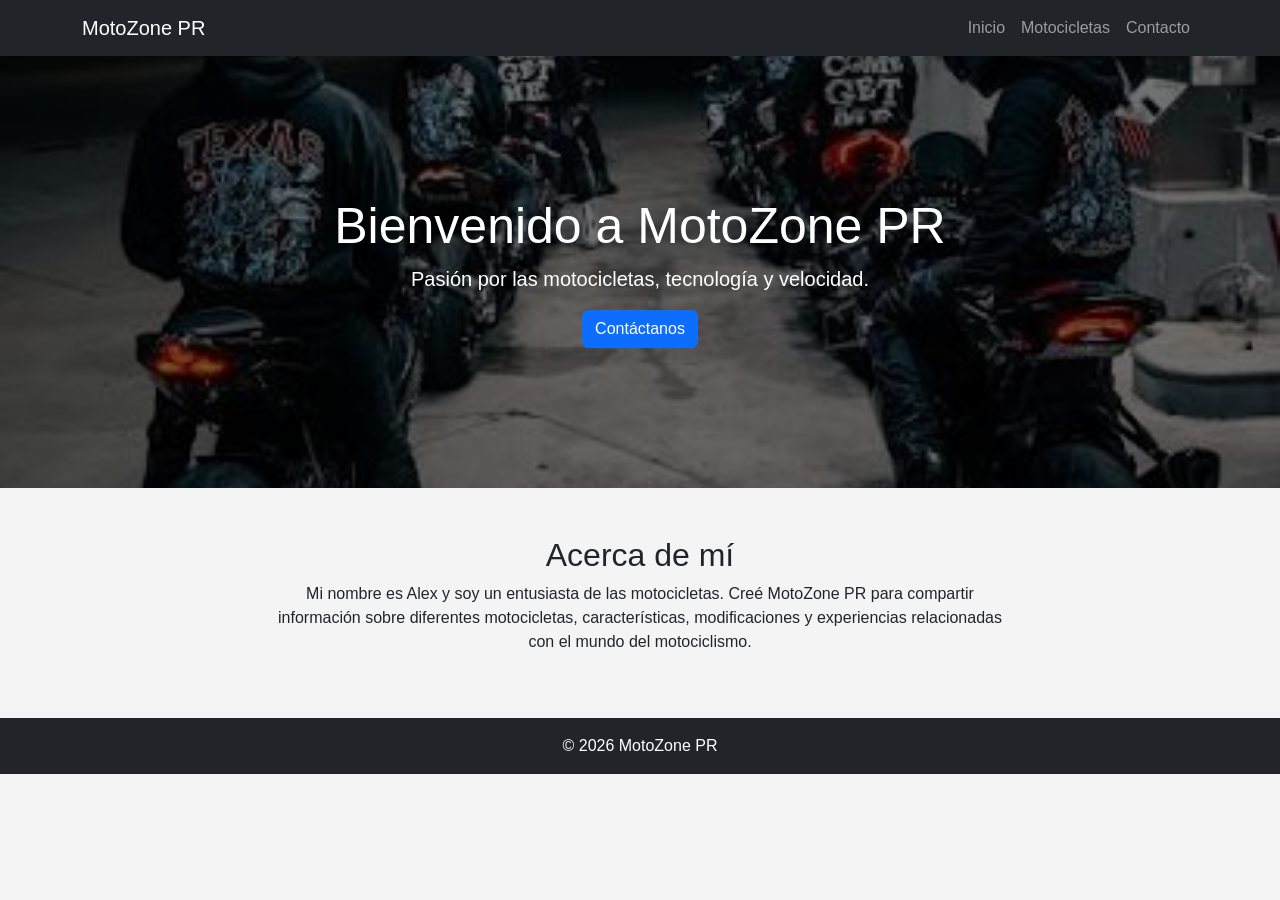
<file: index.html>
<!DOCTYPE html>
<html lang="es">

<head>
    <meta charset="UTF-8">

    <meta name="viewport"
          content="width=device-width, initial-scale=1.0">

    <title>MotoZone PR</title>

    <!-- Bootstrap CSS -->
    <link href="https://cdn.jsdelivr.net/npm/bootstrap@5.3.3/dist/css/bootstrap.min.css"
          rel="stylesheet">

    <!-- CSS personalizado -->
    <link rel="stylesheet" href="style.css">
</head>

<body>

    <!-- Barra de navegación -->
    <nav class="navbar navbar-expand-lg navbar-dark bg-dark">

        <div class="container">

            <a class="navbar-brand" href="index.html">
                MotoZone PR
            </a>

            <button class="navbar-toggler"
                    type="button"
                    data-bs-toggle="collapse"
                    data-bs-target="#menu">

                <span class="navbar-toggler-icon"></span>

            </button>

            <div class="collapse navbar-collapse" id="menu">

                <ul class="navbar-nav ms-auto">

                    <li class="nav-item">
                        <a class="nav-link" href="index.html">
                            Inicio
                        </a>
                    </li>

                    <li class="nav-item">
                        <a class="nav-link" href="motos.html">
                            Motocicletas
                        </a>
                    </li>

                    <li class="nav-item">
                        <a class="nav-link" href="contacto.html">
                            Contacto
                        </a>
                    </li>

                </ul>

            </div>

        </div>

    </nav>


    <!-- Encabezado principal -->
    <header class="hero">

        <div class="container">

            <h1>Bienvenido a MotoZone PR</h1>

            <p>
                Pasión por las motocicletas, tecnología y velocidad.
            </p>

            <a href="contacto.html"
               class="btn btn-primary">

                Contáctanos

            </a>

        </div>

    </header>


    <!-- Sección Acerca de mí -->
    <section class="container my-5">

        <div class="row">

            <div class="col-md-8 mx-auto text-center">

                <h2>Acerca de mí</h2>

                <p>
                    Mi nombre es Alex y soy un entusiasta de las motocicletas.
                    Creé MotoZone PR para compartir información sobre diferentes
                    motocicletas, características, modificaciones y experiencias
                    relacionadas con el mundo del motociclismo.
                </p>

            </div>

        </div>

    </section>


    <!-- Pie de página -->
    <footer class="bg-dark text-white text-center p-3">

        <p class="mb-0">
            © 2026 MotoZone PR
        </p>

    </footer>


    <!-- Bootstrap JavaScript -->
    <script
        src="https://cdn.jsdelivr.net/npm/bootstrap@5.3.3/dist/js/bootstrap.bundle.min.js">
    </script>

</body>

</html>
</file>
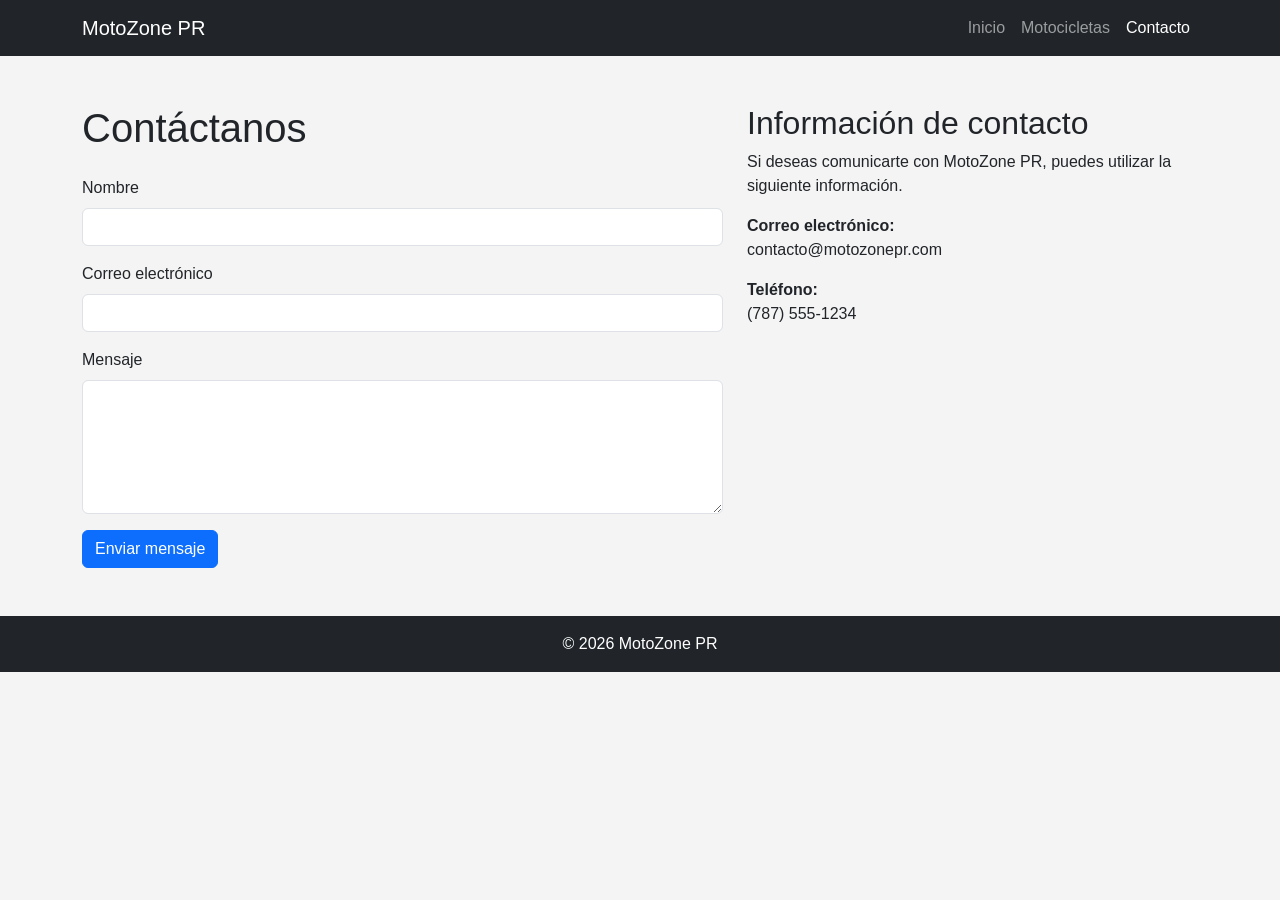
<file: contacto.html>
<!DOCTYPE html>
<html lang="es">

<head>
    <meta charset="UTF-8">
    <meta name="viewport" content="width=device-width, initial-scale=1.0">

    <title>Contacto - MotoZone PR</title>

    <!-- Bootstrap CSS -->
    <link href="https://cdn.jsdelivr.net/npm/bootstrap@5.3.3/dist/css/bootstrap.min.css"
          rel="stylesheet">

    <!-- CSS personalizado -->
    <link rel="stylesheet" href="style.css">
</head>

<body>

    <!-- Barra de navegación -->
    <nav class="navbar navbar-expand-lg navbar-dark bg-dark">

        <div class="container">

            <a class="navbar-brand" href="index.html">
                MotoZone PR
            </a>

            <button class="navbar-toggler"
                    type="button"
                    data-bs-toggle="collapse"
                    data-bs-target="#menu">

                <span class="navbar-toggler-icon"></span>

            </button>

            <div class="collapse navbar-collapse" id="menu">

                <ul class="navbar-nav ms-auto">

                    <li class="nav-item">
                        <a class="nav-link" href="index.html">
                            Inicio
                        </a>
                    </li>

                    <li class="nav-item">
                        <a class="nav-link" href="motos.html">
                            Motocicletas
                        </a>
                    </li>

                    <li class="nav-item">
                        <a class="nav-link active" href="contacto.html">
                            Contacto
                        </a>
                    </li>

                </ul>

            </div>

        </div>

    </nav>


    <!-- Contenido -->
    <main class="container my-5">

        <div class="row">

            <!-- Formulario -->
            <div class="col-md-7">

                <h1 class="mb-4">
                    Contáctanos
                </h1>

                <form class="needs-validation" novalidate>

                    <!-- Nombre -->
                    <div class="mb-3">

                        <label for="nombre"
                               class="form-label">
                            Nombre
                        </label>

                        <input type="text"
                               class="form-control"
                               id="nombre"
                               required>

                        <div class="invalid-feedback">
                            Por favor escribe tu nombre.
                        </div>

                    </div>


                    <!-- Correo electrónico -->
                    <div class="mb-3">

                        <label for="email"
                               class="form-label">
                            Correo electrónico
                        </label>

                        <input type="email"
                               class="form-control"
                               id="email"
                               required>

                        <div class="invalid-feedback">
                            Por favor escribe un correo electrónico válido.
                        </div>

                    </div>


                    <!-- Mensaje -->
                    <div class="mb-3">

                        <label for="mensaje"
                               class="form-label">
                            Mensaje
                        </label>

                        <textarea class="form-control"
                                  id="mensaje"
                                  rows="5"
                                  required></textarea>

                        <div class="invalid-feedback">
                            Por favor escribe un mensaje.
                        </div>

                    </div>


                    <button type="submit"
                            class="btn btn-primary">

                        Enviar mensaje

                    </button>

                </form>

            </div>


            <!-- Información adicional -->
            <div class="col-md-5 mt-4 mt-md-0">

                <h2>Información de contacto</h2>

                <p>
                    Si deseas comunicarte con MotoZone PR,
                    puedes utilizar la siguiente información.
                </p>

                <p>
                    <strong>Correo electrónico:</strong><br>
                    contacto@motozonepr.com
                </p>

                <p>
                    <strong>Teléfono:</strong><br>
                    (787) 555-1234
                </p>

            </div>

        </div>

    </main>


    <!-- Pie de página -->
    <footer class="bg-dark text-white text-center p-3">

        <p class="mb-0">
            © 2026 MotoZone PR
        </p>

    </footer>


    <!-- Bootstrap JavaScript -->
    <script
        src="https://cdn.jsdelivr.net/npm/bootstrap@5.3.3/dist/js/bootstrap.bundle.min.js">
    </script>


    <!-- Validación del formulario -->
    <script>

        (() => {

            'use strict'

            const forms =
                document.querySelectorAll('.needs-validation')

            Array.from(forms).forEach(form => {

                form.addEventListener('submit', event => {

                    if (!form.checkValidity()) {

                        event.preventDefault()
                        event.stopPropagation()

                    }

                    form.classList.add('was-validated')

                }, false)

            })

        })()

    </script>

</body>

</html>
</file>
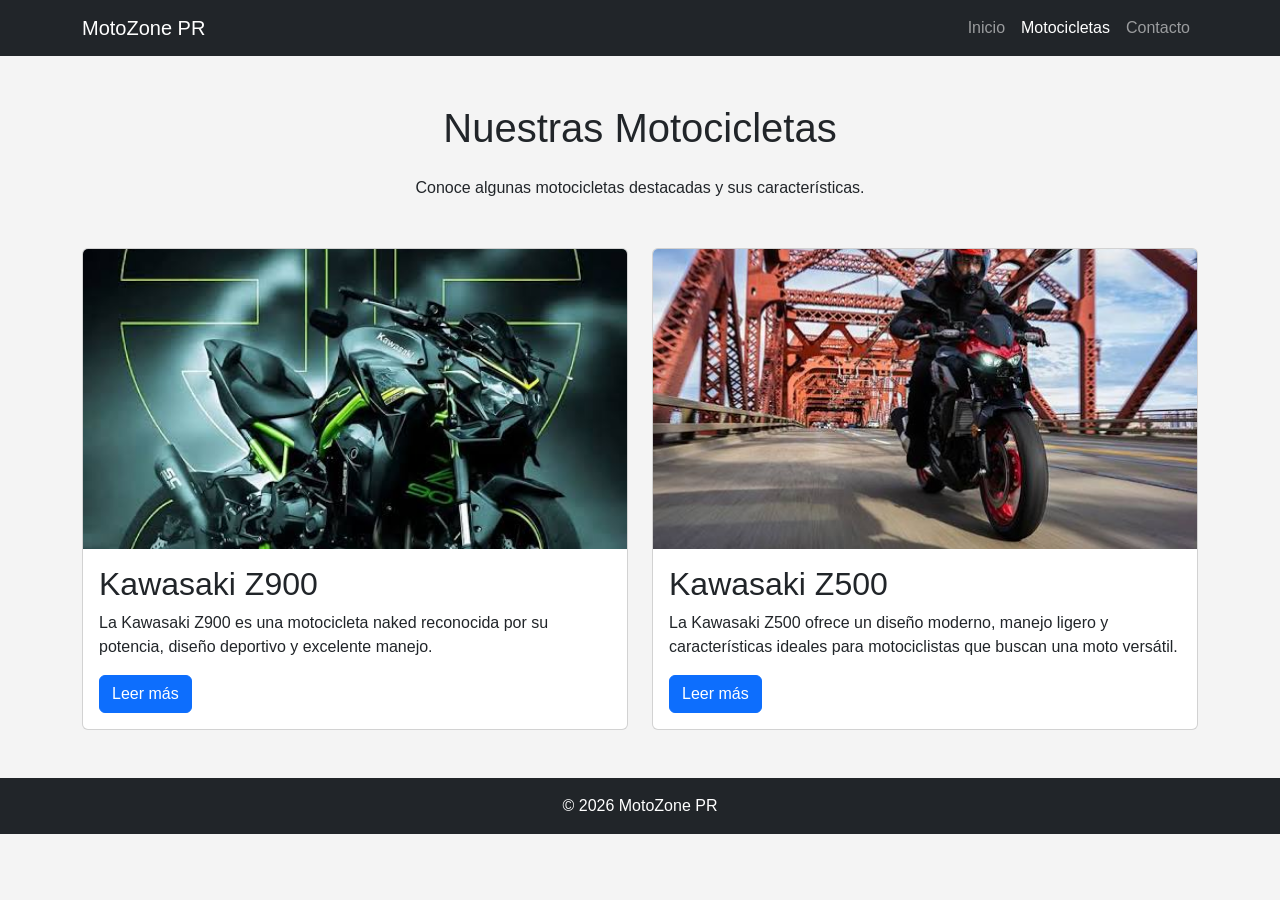
<file: motos.html>
<!DOCTYPE html>
<html lang="es">

<head>
    <meta charset="UTF-8">
    <meta name="viewport" content="width=device-width, initial-scale=1.0">

    <title>Motocicletas - MotoZone PR</title>

    <!-- Bootstrap CSS -->
    <link href="https://cdn.jsdelivr.net/npm/bootstrap@5.3.3/dist/css/bootstrap.min.css"
          rel="stylesheet">

    <!-- CSS personalizado -->
    <link rel="stylesheet" href="style.css">
</head>

<body>

    <!-- Barra de navegación -->
    <nav class="navbar navbar-expand-lg navbar-dark bg-dark">

        <div class="container">

            <a class="navbar-brand" href="index.html">
                MotoZone PR
            </a>

            <button class="navbar-toggler"
                    type="button"
                    data-bs-toggle="collapse"
                    data-bs-target="#menu">

                <span class="navbar-toggler-icon"></span>

            </button>

            <div class="collapse navbar-collapse" id="menu">

                <ul class="navbar-nav ms-auto">

                    <li class="nav-item">
                        <a class="nav-link" href="index.html">
                            Inicio
                        </a>
                    </li>

                    <li class="nav-item">
                        <a class="nav-link active" href="motos.html">
                            Motocicletas
                        </a>
                    </li>

                    <li class="nav-item">
                        <a class="nav-link" href="contacto.html">
                            Contacto
                        </a>
                    </li>

                </ul>

            </div>

        </div>

    </nav>


    <!-- Contenido principal -->
    <main class="container my-5">

        <h1 class="text-center mb-4">
            Nuestras Motocicletas
        </h1>

        <p class="text-center mb-5">
            Conoce algunas motocicletas destacadas y sus características.
        </p>


        <div class="row g-4">

            <!-- Kawasaki Z900 -->
            <div class="col-md-6">

                
                    <div class="card h-100">

                        <img src="images/z900.jpg"
                            class="card-img-top"
                            alt="Kawasaki Z900">

                    <div class="card-body">

                        <h2 class="card-title">
                            Kawasaki Z900
                        </h2>

                        <p class="card-text">
                            La Kawasaki Z900 es una motocicleta naked
                            reconocida por su potencia, diseño deportivo
                            y excelente manejo.
                        </p>

                        <a href="z900.html"
                           class="btn btn-primary">

                            Leer más

                        </a>

                    </div>

                </div>

            </div>


            <!-- Kawasaki Z500 -->
            <div class="col-md-6">

                <div class="card h-100">

                       <img src="images/z500.jpg"
                        class="card-img-top"
                        alt="Kawasaki Z500">

                 <div class="card-body">

                        <h2 class="card-title">
                            Kawasaki Z500
                        </h2>

                        <p class="card-text">
                            La Kawasaki Z500 ofrece un diseño moderno,
                            manejo ligero y características ideales para
                            motociclistas que buscan una moto versátil.
                        </p>

                        <a href="z500.html"
                           class="btn btn-primary">

                            Leer más

                        </a>

                    </div>

                </div>

            </div>

        </div>

    </main>


    <!-- Pie de página -->
    <footer class="bg-dark text-white text-center p-3">

        <p class="mb-0">
            © 2026 MotoZone PR
        </p>

    </footer>


    <!-- Bootstrap JavaScript -->
    <script
        src="https://cdn.jsdelivr.net/npm/bootstrap@5.3.3/dist/js/bootstrap.bundle.min.js">
    </script>

</body>

</html>
</file>
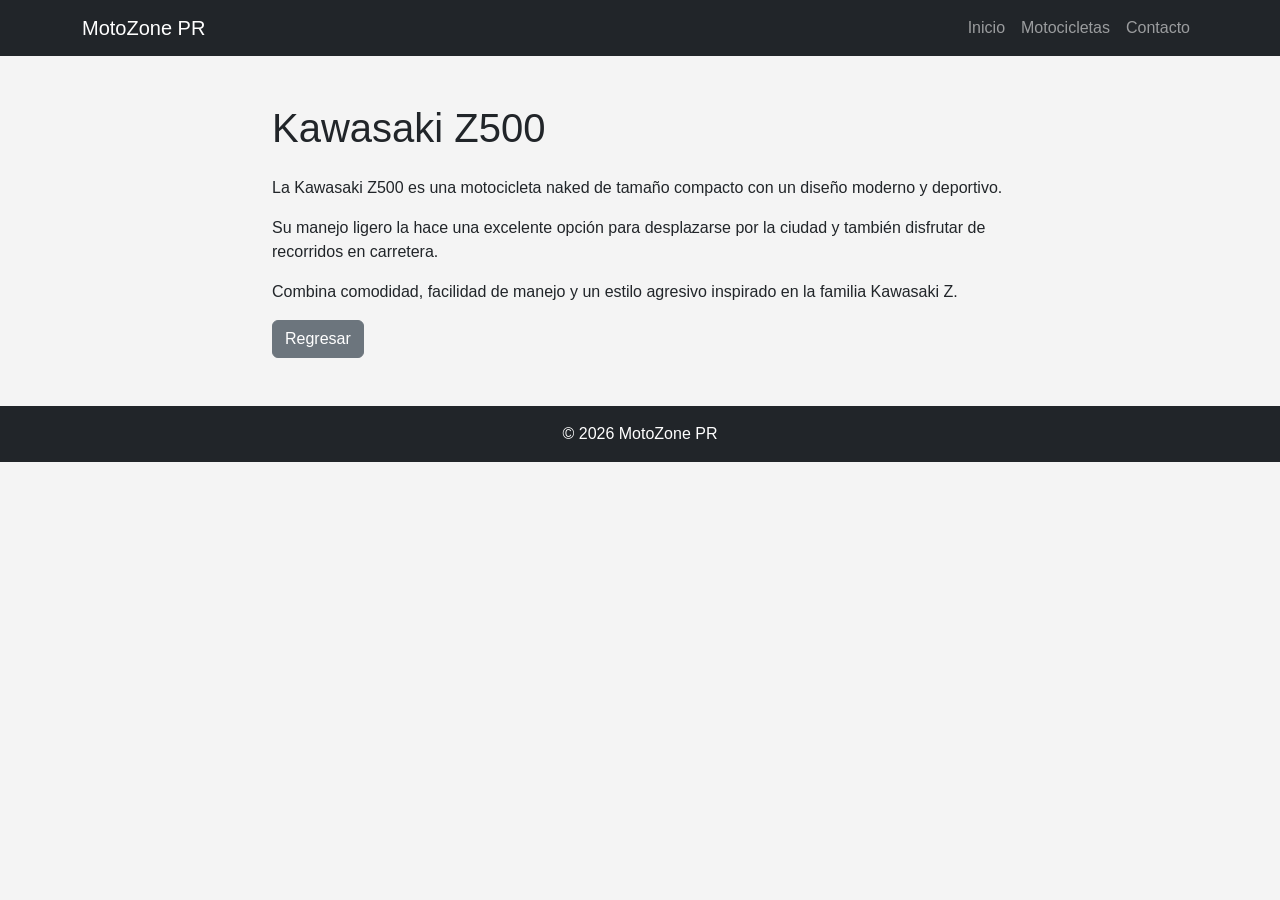
<file: z500.html>
<!DOCTYPE html>
<html lang="es">

<head>
    <meta charset="UTF-8">
    <meta name="viewport" content="width=device-width, initial-scale=1.0">

    <title>Kawasaki Z500 - MotoZone PR</title>

    <!-- Bootstrap CSS -->
    <link href="https://cdn.jsdelivr.net/npm/bootstrap@5.3.3/dist/css/bootstrap.min.css"
          rel="stylesheet">

    <!-- CSS personalizado -->
    <link rel="stylesheet" href="style.css">
</head>

<body>

    <!-- Barra de navegación -->
    <nav class="navbar navbar-expand-lg navbar-dark bg-dark">

        <div class="container">

            <a class="navbar-brand" href="index.html">
                MotoZone PR
            </a>

            <button class="navbar-toggler"
                    type="button"
                    data-bs-toggle="collapse"
                    data-bs-target="#menu">

                <span class="navbar-toggler-icon"></span>

            </button>

            <div class="collapse navbar-collapse" id="menu">

                <ul class="navbar-nav ms-auto">

                    <li class="nav-item">
                        <a class="nav-link" href="index.html">
                            Inicio
                        </a>
                    </li>

                    <li class="nav-item">
                        <a class="nav-link" href="motos.html">
                            Motocicletas
                        </a>
                    </li>

                    <li class="nav-item">
                        <a class="nav-link" href="contacto.html">
                            Contacto
                        </a>
                    </li>

                </ul>

            </div>

        </div>

    </nav>


    <!-- Contenido -->
    <main class="container my-5">

        <div class="row">

            <div class="col-lg-8 mx-auto">

                <h1 class="mb-4">
                    Kawasaki Z500
                </h1>

                <p>
                    La Kawasaki Z500 es una motocicleta naked de tamaño
                    compacto con un diseño moderno y deportivo.
                </p>

                <p>
                    Su manejo ligero la hace una excelente opción para
                    desplazarse por la ciudad y también disfrutar de
                    recorridos en carretera.
                </p>

                <p>
                    Combina comodidad, facilidad de manejo y un estilo
                    agresivo inspirado en la familia Kawasaki Z.
                </p>

                <a href="motos.html"
                   class="btn btn-secondary">

                    Regresar

                </a>

            </div>

        </div>

    </main>


    <!-- Pie de página -->
    <footer class="bg-dark text-white text-center p-3">

        <p class="mb-0">
            © 2026 MotoZone PR
        </p>

    </footer>


    <!-- Bootstrap JavaScript -->
    <script
        src="https://cdn.jsdelivr.net/npm/bootstrap@5.3.3/dist/js/bootstrap.bundle.min.js">
    </script>

</body>

</html>
</file>
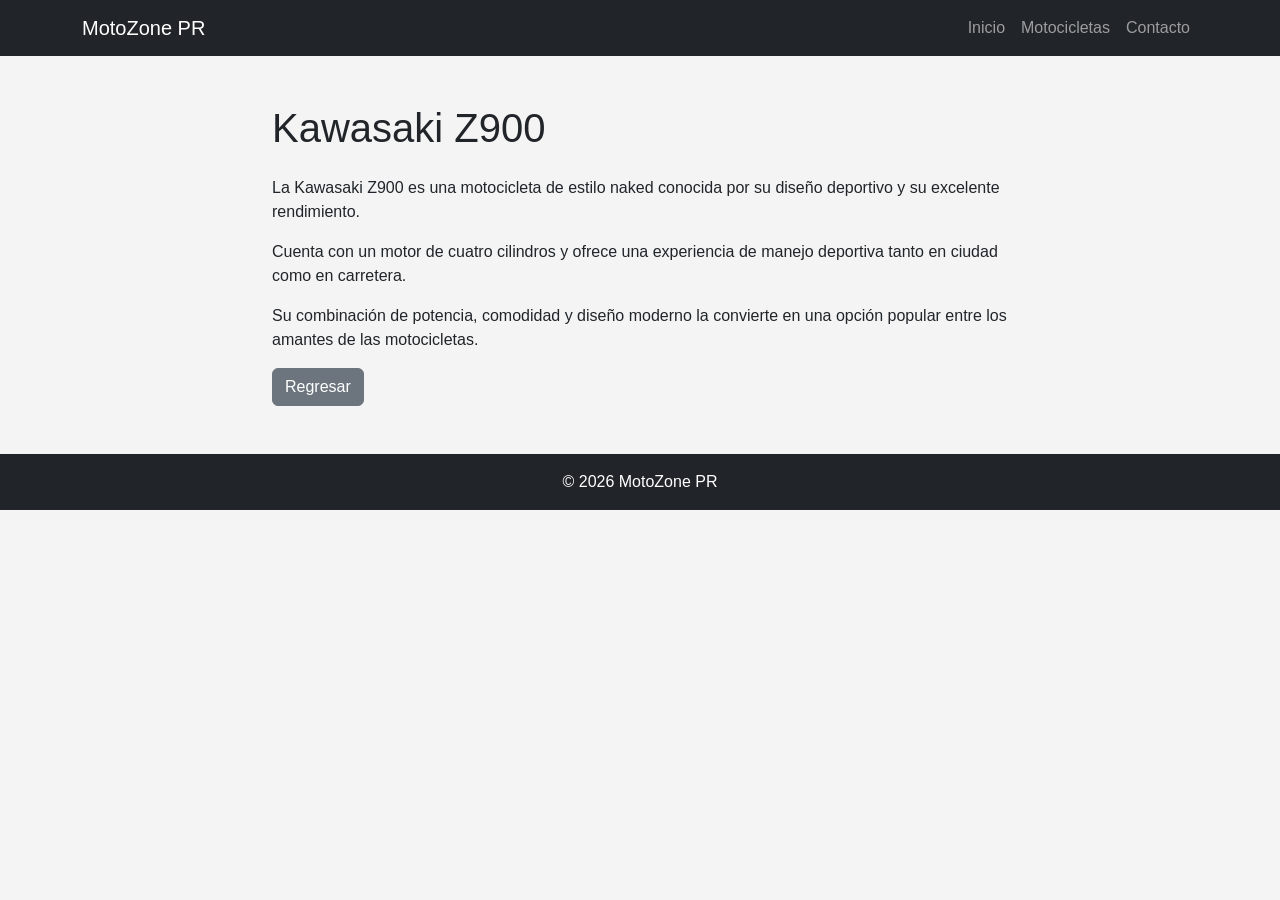
<file: z900.html>
<!DOCTYPE html>
<html lang="es">

<head>
    <meta charset="UTF-8">
    <meta name="viewport" content="width=device-width, initial-scale=1.0">

    <title>Kawasaki Z900 - MotoZone PR</title>

    <!-- Bootstrap CSS -->
    <link href="https://cdn.jsdelivr.net/npm/bootstrap@5.3.3/dist/css/bootstrap.min.css"
          rel="stylesheet">

    <!-- CSS personalizado -->
    <link rel="stylesheet" href="style.css">
</head>

<body>

    <!-- Barra de navegación -->
    <nav class="navbar navbar-expand-lg navbar-dark bg-dark">

        <div class="container">

            <a class="navbar-brand" href="index.html">
                MotoZone PR
            </a>

            <button class="navbar-toggler"
                    type="button"
                    data-bs-toggle="collapse"
                    data-bs-target="#menu">

                <span class="navbar-toggler-icon"></span>

            </button>

            <div class="collapse navbar-collapse" id="menu">

                <ul class="navbar-nav ms-auto">

                    <li class="nav-item">
                        <a class="nav-link" href="index.html">
                            Inicio
                        </a>
                    </li>

                    <li class="nav-item">
                        <a class="nav-link" href="motos.html">
                            Motocicletas
                        </a>
                    </li>

                    <li class="nav-item">
                        <a class="nav-link" href="contacto.html">
                            Contacto
                        </a>
                    </li>

                </ul>

            </div>

        </div>

    </nav>


    <!-- Contenido -->
    <main class="container my-5">

        <div class="row">

            <div class="col-lg-8 mx-auto">

                <h1 class="mb-4">
                    Kawasaki Z900
                </h1>

                <p>
                    La Kawasaki Z900 es una motocicleta de estilo naked
                    conocida por su diseño deportivo y su excelente
                    rendimiento.
                </p>

                <p>
                    Cuenta con un motor de cuatro cilindros y ofrece una
                    experiencia de manejo deportiva tanto en ciudad como
                    en carretera.
                </p>

                <p>
                    Su combinación de potencia, comodidad y diseño moderno
                    la convierte en una opción popular entre los amantes
                    de las motocicletas.
                </p>

                <a href="motos.html"
                   class="btn btn-secondary">

                    Regresar

                </a>

            </div>

        </div>

    </main>


    <!-- Pie de página -->
    <footer class="bg-dark text-white text-center p-3">

        <p class="mb-0">
            © 2026 MotoZone PR
        </p>

    </footer>


    <!-- Bootstrap JavaScript -->
    <script
        src="https://cdn.jsdelivr.net/npm/bootstrap@5.3.3/dist/js/bootstrap.bundle.min.js">
    </script>

</body>

</html>
</file>
<file: style.css>
body {
    font-family: Arial, sans-serif;
    background-color: #f4f4f4;
}

/* Encabezado principal */
.hero {
    background-image: linear-gradient(
        rgba(0, 0, 0, 0.55),
        rgba(0, 0, 0, 0.55)
    ),
    url("images/moto-fondo.jpg");

    background-size: cover;
    background-position: center;
    background-repeat: no-repeat;

    color: white;
    text-align: center;
    padding: 140px 20px;
}

/* Título del encabezado */
.hero h1 {
    font-size: 50px;
}

/* Texto del encabezado */
.hero p {
    font-size: 20px;
}

/* Pie de página */
footer {
    margin-top: 40px;
}

.card-img-top {
    height: 300px;
    object-fit: cover;
}
</file>
